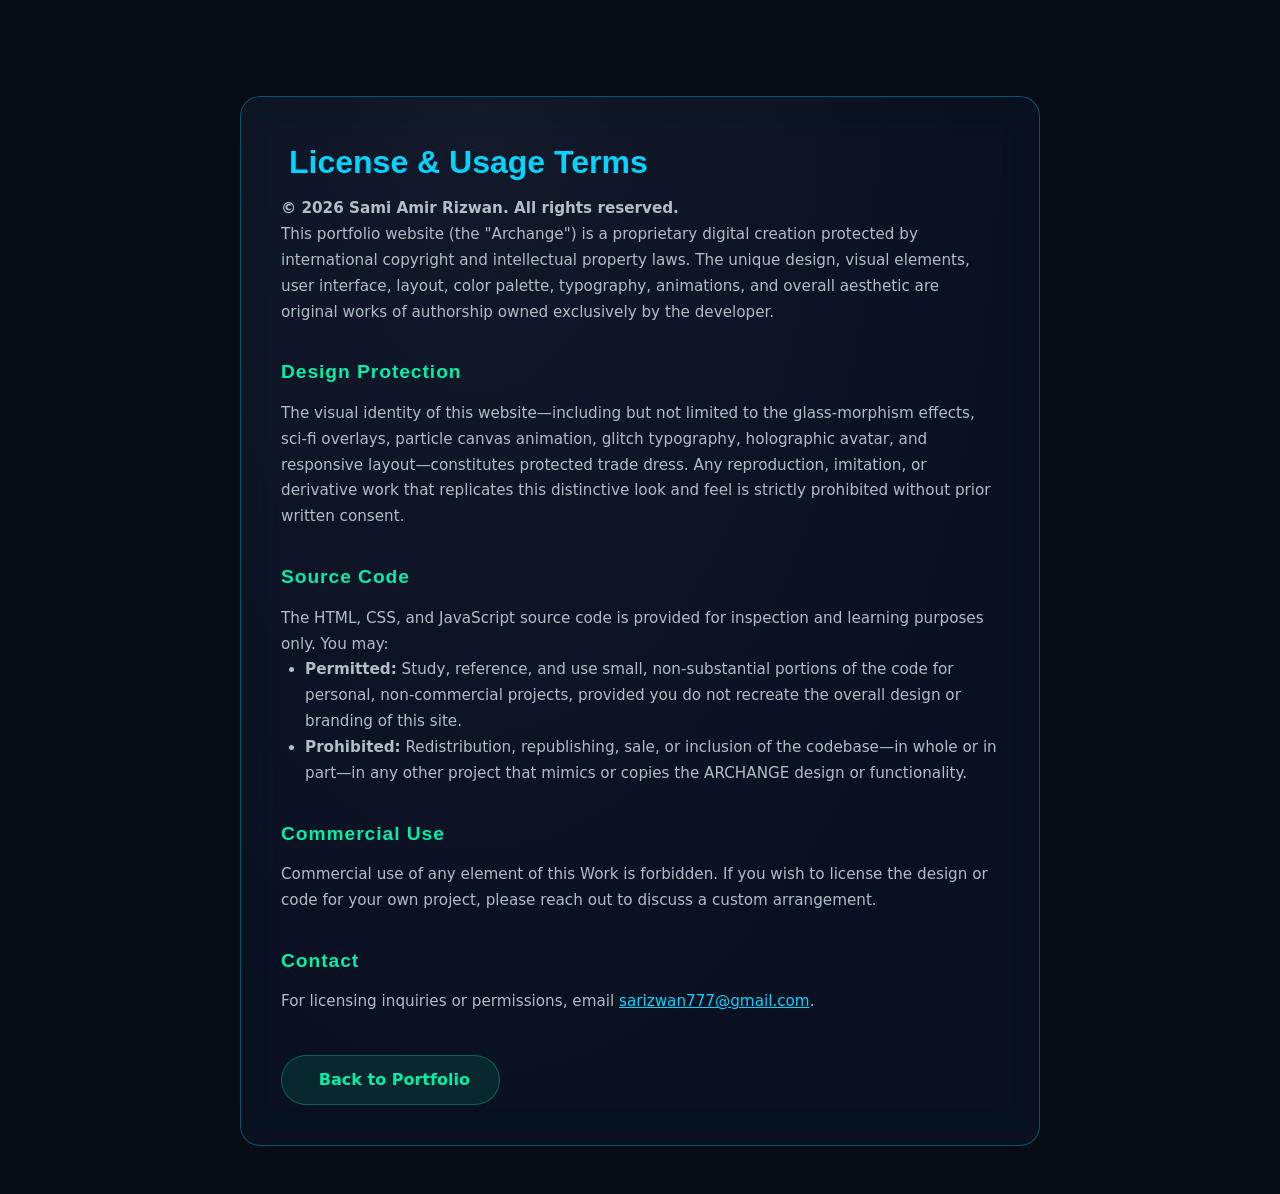
<file: license.html>
<!DOCTYPE html>
<html lang="en" data-theme="dark">
<head>
    <meta charset="UTF-8">
    <meta name="viewport" content="width=device-width, initial-scale=1.0">
    <title>License & Usage | ARCHANGE Portfolio</title>
    
    <!-- Favicon (your logo) -->
    <link rel="icon" type="image/png" href="favicon.ico">


    <link rel="stylesheet" href="css/style.css">
    <style>
        .legal-container {
            max-width: 800px;
            margin: 6rem auto 3rem;
            padding: 2.5rem;
        }
        .legal-container h2 {
            font-family: var(--font-display);
            color: var(--accent-cyan);
            font-size: 2rem;
            margin-bottom: 0.5rem;
        }
        .legal-container h3 {
            color: var(--accent-teal);
            font-family: var(--font-display);
            font-size: 1.2rem;
            margin-top: 2rem;
            margin-bottom: 0.8rem;
            letter-spacing: 0.05em;
        }
        .legal-container p, .legal-container li {
            color: var(--text-secondary);
            line-height: 1.7;
            font-size: 0.95rem;
        }
        .legal-container ul {
            padding-left: 1.5rem;
            margin-bottom: 1.5rem;
        }
        .back-btn {
            display: inline-flex;
            align-items: center;
            gap: 0.5rem;
            margin-top: 2.5rem;
            padding: 0.7rem 1.8rem;
            border-radius: 50px;
            background: rgba(0, 240, 168, 0.1);
            border: 1px solid rgba(0, 240, 168, 0.3);
            color: var(--accent-teal);
            text-decoration: none;
            font-weight: 600;
            transition: all var(--transition-smooth);
        }
        .back-btn:hover {
            background: rgba(0, 240, 168, 0.2);
            box-shadow: var(--glow-teal);
            transform: translateY(-2px);
            border-color: var(--accent-teal);
        }
    </style>
</head>
<body>
    <!-- Preloader -->
    <div id="preloader" class="preloader" aria-hidden="true">
        <div class="preloader-content">
            <img src="Archange-Logo.png" alt="ARCHANGE" class="preloader-logo-img">
            <p class="preloader-text glitch-text" data-text="ARCHANGE">ARCHANGE</p>
            <span class="preloader-status">VERIFYING SECURITY...</span>
        </div>
    </div>

    <div class="glass-card glow-cyan legal-container">
        <h2><i class="fas fa-lock" style="margin-right:0.5rem;"></i> License & Usage Terms</h2>

        <p><strong>© 2026 Sami Amir Rizwan. All rights reserved.</strong></p>
        <p>
            This portfolio website (the "Archange") is a proprietary digital creation protected by international
            copyright and intellectual property laws. The unique design, visual elements, user interface,
            layout, color palette, typography, animations, and overall aesthetic are original works of
            authorship owned exclusively by the developer.
        </p>

        <h3>Design Protection</h3>
        <p>
            The visual identity of this website—including but not limited to the glass‑morphism effects,
            sci‑fi overlays, particle canvas animation, glitch typography, holographic avatar, and
            responsive layout—constitutes protected trade dress. Any reproduction, imitation, or
            derivative work that replicates this distinctive look and feel is strictly prohibited without
            prior written consent.
        </p>

        <h3>Source Code</h3>
        <p>
            The HTML, CSS, and JavaScript source code is provided for inspection and learning purposes
            only. You may:
        </p>
        <ul>
            <li><strong>Permitted:</strong> Study, reference, and use small, non‑substantial portions of the code for personal, non‑commercial projects, provided you do not recreate the overall design or branding of this site.</li>
            <li><strong>Prohibited:</strong> Redistribution, republishing, sale, or inclusion of the codebase—in whole or in part—in any other project that mimics or copies the ARCHANGE design or functionality.</li>
        </ul>

        <h3>Commercial Use</h3>
        <p>
            Commercial use of any element of this Work is forbidden. If you wish to license the design
            or code for your own project, please reach out to discuss a custom arrangement.
        </p>

        <h3>Contact</h3>
        <p>
            For licensing inquiries or permissions, email
            <a href="mailto:sarizwan777@gmail.com" style="color:var(--accent-cyan);">sarizwan777@gmail.com</a>.
        </p>

        <a href="index.html" class="back-btn"><i class="fas fa-arrow-left"></i> Back to Portfolio</a>
    </div>

    <script>
        // Quick preloader fade-out for legal pages
        (function() {
            const preloader = document.getElementById('preloader');
            if (preloader) {
                window.addEventListener('load', function() {
                    setTimeout(function() {
                        preloader.classList.add('fade-out');
                    }, 800);
                });
                // Fallback
                setTimeout(function() {
                    if (preloader && !preloader.classList.contains('fade-out')) {
                        preloader.classList.add('fade-out');
                    }
                }, 2000);
            }
        })();
    </script>
</body>
</html>
</file>
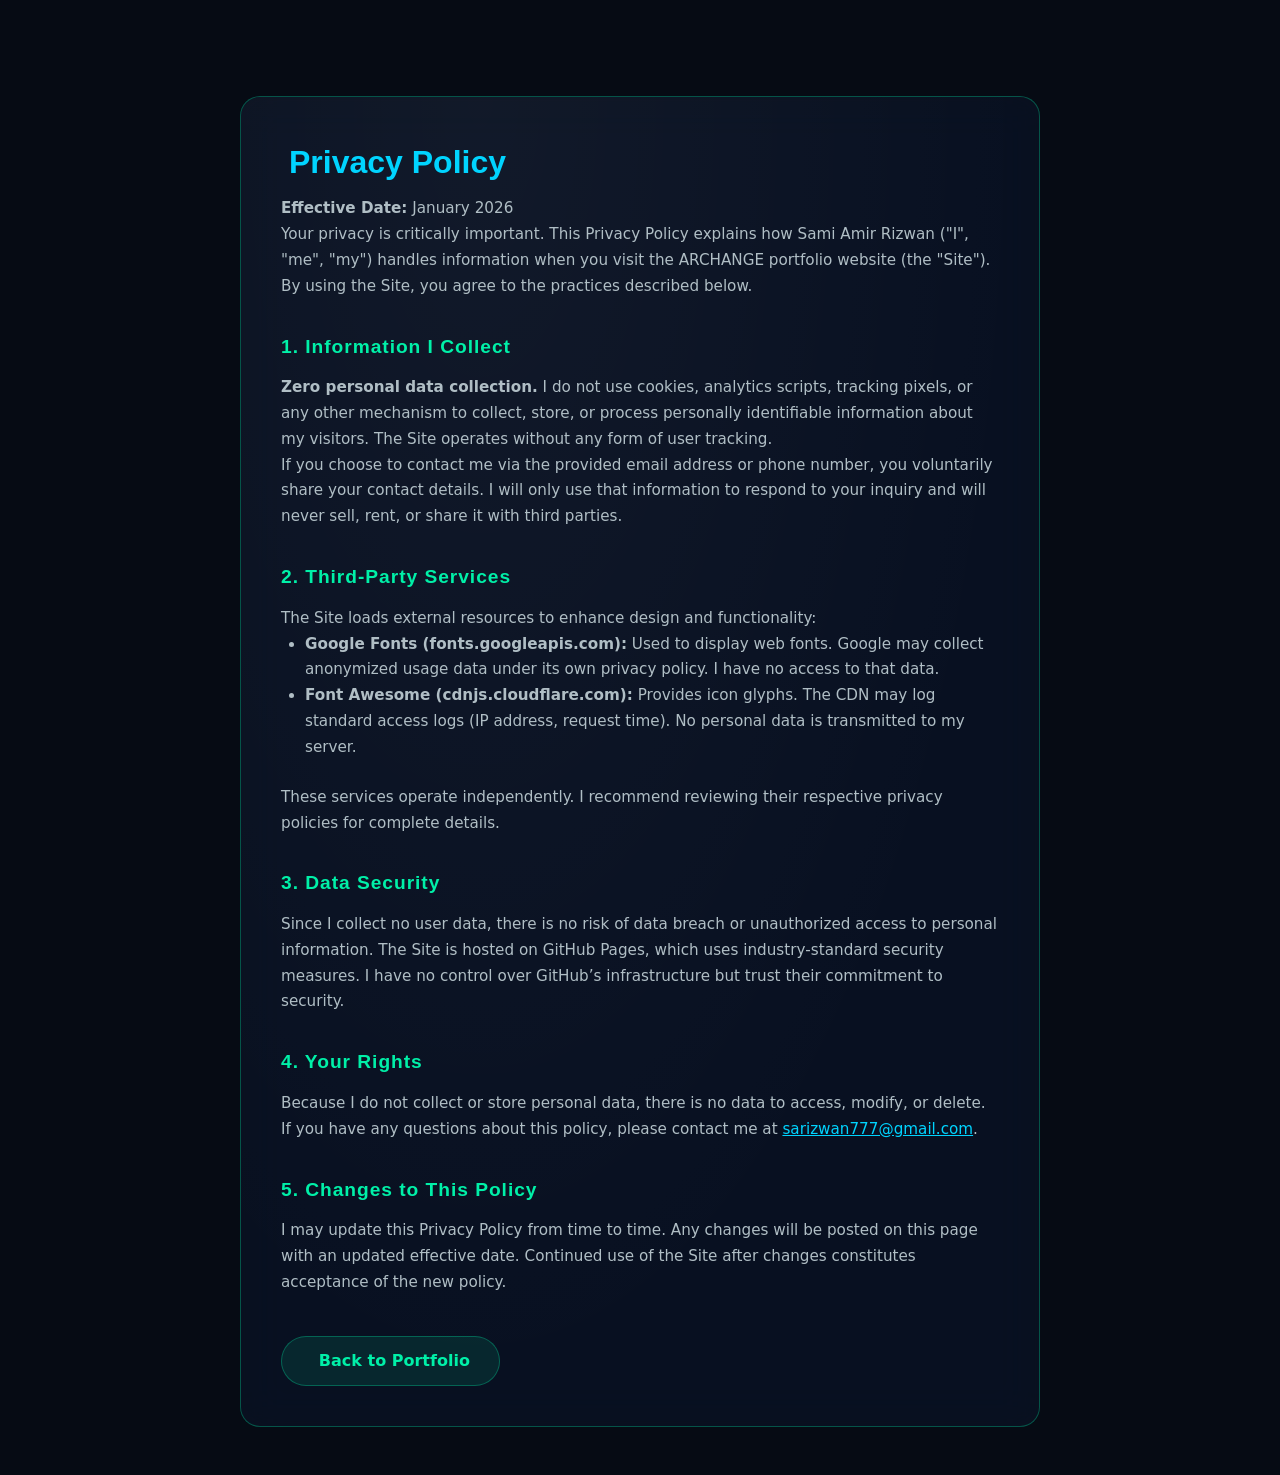
<file: privacy.html>
<!DOCTYPE html>
<html lang="en" data-theme="dark">
<head>
    <meta charset="UTF-8">
    <meta name="viewport" content="width=device-width, initial-scale=1.0">
    <title>Privacy Policy | ARCHANGE Portfolio</title>

    <!-- Favicon (your logo) -->
    <link rel="icon" type="image/png" href="favicon.ico">


    <link rel="stylesheet" href="css/style.css">
    <style>
        .legal-container {
            max-width: 800px;
            margin: 6rem auto 3rem;
            padding: 2.5rem;
        }
        .legal-container h2 {
            font-family: var(--font-display);
            color: var(--accent-cyan);
            font-size: 2rem;
            margin-bottom: 0.5rem;
        }
        .legal-container h3 {
            color: var(--accent-teal);
            font-family: var(--font-display);
            font-size: 1.2rem;
            margin-top: 2rem;
            margin-bottom: 0.8rem;
            letter-spacing: 0.05em;
        }
        .legal-container p, .legal-container li {
            color: var(--text-secondary);
            line-height: 1.7;
            font-size: 0.95rem;
        }
        .legal-container ul {
            padding-left: 1.5rem;
            margin-bottom: 1.5rem;
        }
        .back-btn {
            display: inline-flex;
            align-items: center;
            gap: 0.5rem;
            margin-top: 2.5rem;
            padding: 0.7rem 1.8rem;
            border-radius: 50px;
            background: rgba(0, 240, 168, 0.1);
            border: 1px solid rgba(0, 240, 168, 0.3);
            color: var(--accent-teal);
            text-decoration: none;
            font-weight: 600;
            transition: all var(--transition-smooth);
        }
        .back-btn:hover {
            background: rgba(0, 240, 168, 0.2);
            box-shadow: var(--glow-teal);
            transform: translateY(-2px);
            border-color: var(--accent-teal);
        }
    </style>
</head>
<body>
    <!-- Preloader -->
    <div id="preloader" class="preloader" aria-hidden="true">
        <div class="preloader-content">
            <img src="Archange-Logo.png" alt="ARCHANGE" class="preloader-logo-img">
            <p class="preloader-text glitch-text" data-text="ARCHANGE">ARCHANGE</p>
            <span class="preloader-status">ENCRYPTING PRIVACY...</span>
        </div>
    </div>

    <div class="glass-card glow-teal legal-container">
        <h2><i class="fas fa-user-shield" style="margin-right:0.5rem;"></i> Privacy Policy</h2>
        <p><strong>Effective Date:</strong> January 2026</p>

        <p>
            Your privacy is critically important. This Privacy Policy explains how Sami Amir Rizwan
            ("I", "me", "my") handles information when you visit the ARCHANGE portfolio website
            (the "Site"). By using the Site, you agree to the practices described below.
        </p>

        <h3>1. Information I Collect</h3>
        <p>
            <strong>Zero personal data collection.</strong> I do not use cookies, analytics scripts,
            tracking pixels, or any other mechanism to collect, store, or process personally identifiable
            information about my visitors. The Site operates without any form of user tracking.
        </p>
        <p>
            If you choose to contact me via the provided email address or phone number, you voluntarily
            share your contact details. I will only use that information to respond to your inquiry
            and will never sell, rent, or share it with third parties.
        </p>

        <h3>2. Third-Party Services</h3>
        <p>
            The Site loads external resources to enhance design and functionality:
        </p>
        <ul>
            <li><strong>Google Fonts (fonts.googleapis.com):</strong> Used to display web fonts. Google may collect anonymized usage data under its own privacy policy. I have no access to that data.</li>
            <li><strong>Font Awesome (cdnjs.cloudflare.com):</strong> Provides icon glyphs. The CDN may log standard access logs (IP address, request time). No personal data is transmitted to my server.</li>
        </ul>
        <p>
            These services operate independently. I recommend reviewing their respective privacy policies
            for complete details.
        </p>

        <h3>3. Data Security</h3>
        <p>
            Since I collect no user data, there is no risk of data breach or unauthorized access to
            personal information. The Site is hosted on GitHub Pages, which uses industry‑standard
            security measures. I have no control over GitHub’s infrastructure but trust their commitment
            to security.
        </p>

        <h3>4. Your Rights</h3>
        <p>
            Because I do not collect or store personal data, there is no data to access, modify,
            or delete. If you have any questions about this policy, please contact me at
            <a href="mailto:sarizwan777@gmail.com" style="color:var(--accent-cyan);">sarizwan777@gmail.com</a>.
        </p>

        <h3>5. Changes to This Policy</h3>
        <p>
            I may update this Privacy Policy from time to time. Any changes will be posted on this page
            with an updated effective date. Continued use of the Site after changes constitutes
            acceptance of the new policy.
        </p>

        <a href="index.html" class="back-btn"><i class="fas fa-arrow-left"></i> Back to Portfolio</a>
    </div>

    <script>
        (function() {
            const preloader = document.getElementById('preloader');
            if (preloader) {
                window.addEventListener('load', function() {
                    setTimeout(function() { preloader.classList.add('fade-out'); }, 800);
                });
                setTimeout(function() {
                    if (preloader && !preloader.classList.contains('fade-out')) preloader.classList.add('fade-out');
                }, 2000);
            }
        })();
    </script>
</body>
</html>
</file>
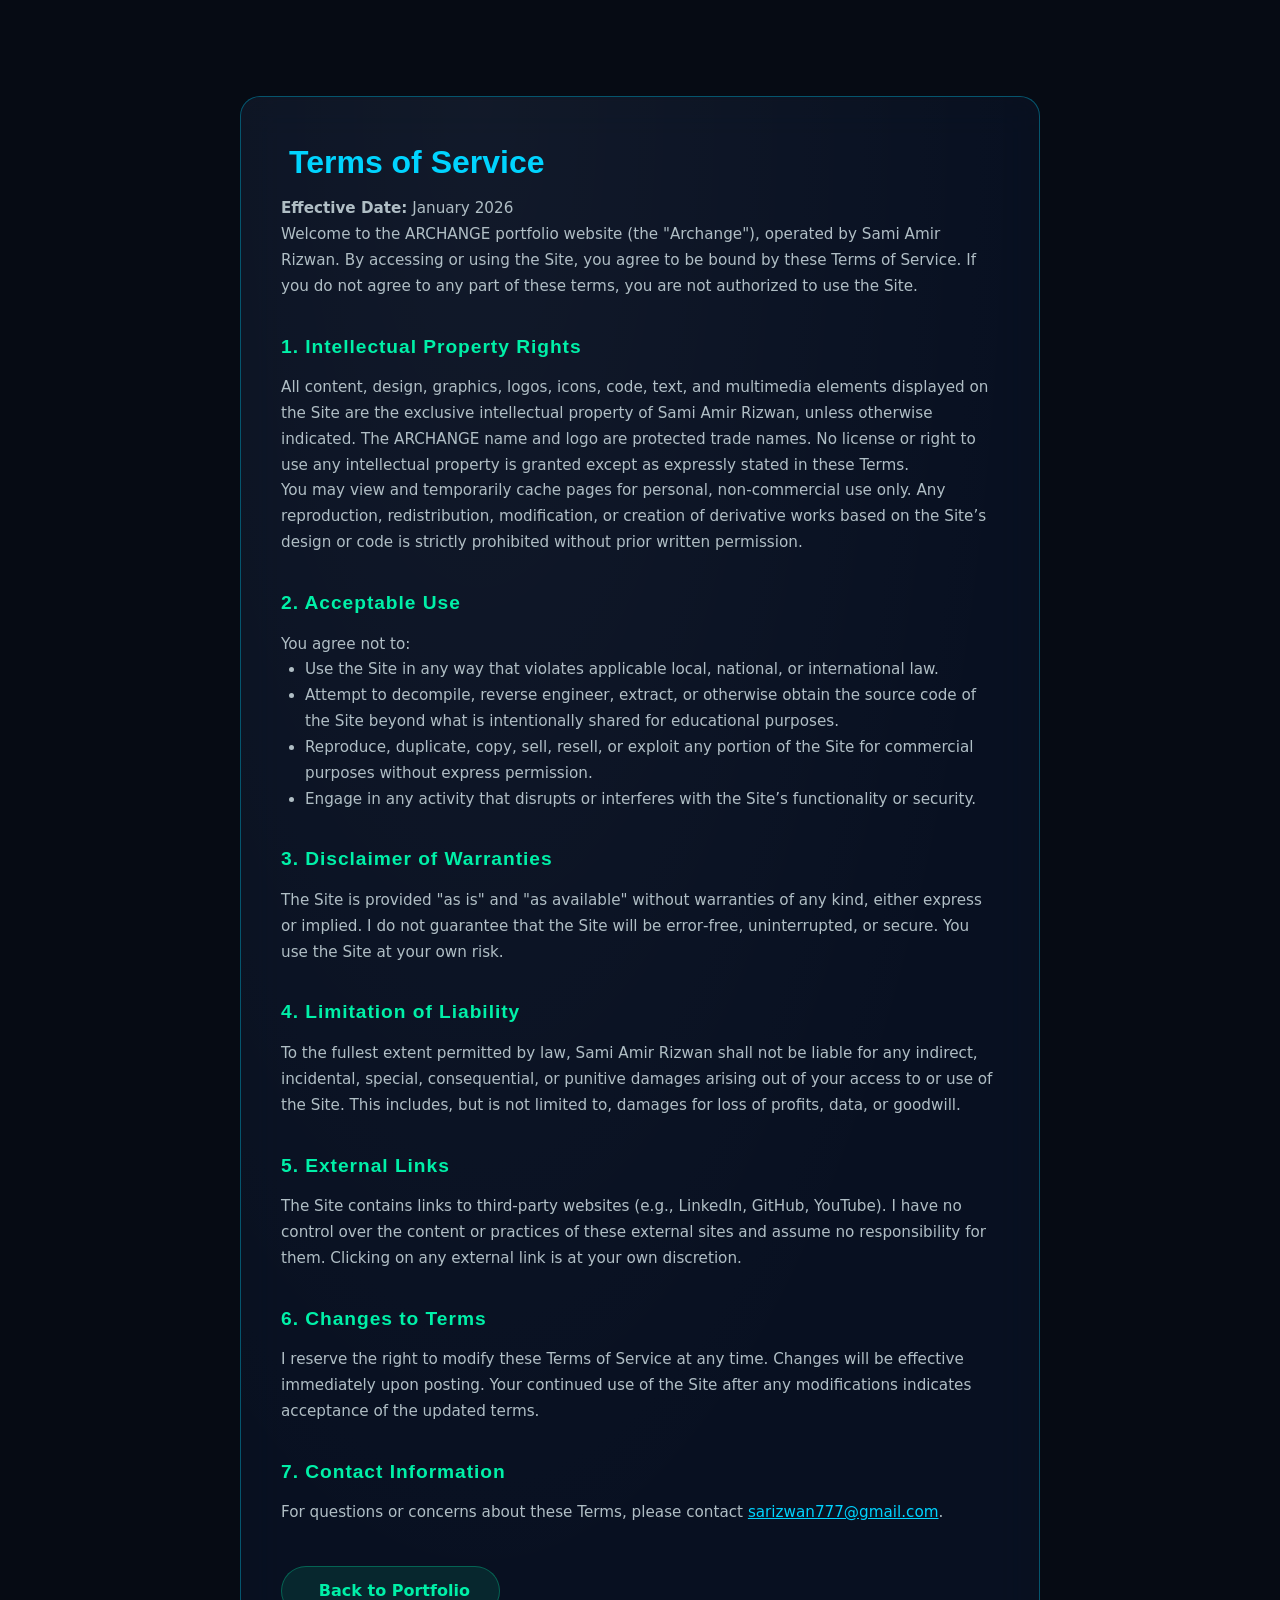
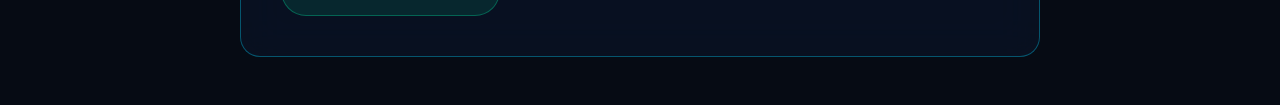
<file: terms.html>
<!DOCTYPE html>
<html lang="en" data-theme="dark">
<head>
    <meta charset="UTF-8">
    <meta name="viewport" content="width=device-width, initial-scale=1.0">
    <title>Terms of Service | ARCHANGE Portfolio</title>

    <!-- Favicon (your logo) -->
    <link rel="icon" type="image/png" href="favicon.ico">


    <link rel="stylesheet" href="css/style.css">
    <style>
        .legal-container {
            max-width: 800px;
            margin: 6rem auto 3rem;
            padding: 2.5rem;
        }
        .legal-container h2 {
            font-family: var(--font-display);
            color: var(--accent-cyan);
            font-size: 2rem;
            margin-bottom: 0.5rem;
        }
        .legal-container h3 {
            color: var(--accent-teal);
            font-family: var(--font-display);
            font-size: 1.2rem;
            margin-top: 2rem;
            margin-bottom: 0.8rem;
            letter-spacing: 0.05em;
        }
        .legal-container p, .legal-container li {
            color: var(--text-secondary);
            line-height: 1.7;
            font-size: 0.95rem;
        }
        .legal-container ul {
            padding-left: 1.5rem;
            margin-bottom: 1.5rem;
        }
        .back-btn {
            display: inline-flex;
            align-items: center;
            gap: 0.5rem;
            margin-top: 2.5rem;
            padding: 0.7rem 1.8rem;
            border-radius: 50px;
            background: rgba(0, 240, 168, 0.1);
            border: 1px solid rgba(0, 240, 168, 0.3);
            color: var(--accent-teal);
            text-decoration: none;
            font-weight: 600;
            transition: all var(--transition-smooth);
        }
        .back-btn:hover {
            background: rgba(0, 240, 168, 0.2);
            box-shadow: var(--glow-teal);
            transform: translateY(-2px);
            border-color: var(--accent-teal);
        }
    </style>
</head>
<body>
    <!-- Preloader -->
    <div id="preloader" class="preloader" aria-hidden="true">
        <div class="preloader-content">
            <img src="Archange-Logo.png" alt="ARCHANGE" class="preloader-logo-img">
            <p class="preloader-text glitch-text" data-text="ARCHANGE">ARCHANGE</p>
            <span class="preloader-status">ENCRYPTING PRIVACY...</span>
        </div>
    </div>

    <div class="glass-card glow-cyan legal-container">
        <h2><i class="fas fa-file-contract" style="margin-right:0.5rem;"></i> Terms of Service</h2>
        <p><strong>Effective Date:</strong> January 2026</p>

        <p>
            Welcome to the ARCHANGE portfolio website (the "Archange"), operated by Sami Amir Rizwan.
            By accessing or using the Site, you agree to be bound by these Terms of Service.
            If you do not agree to any part of these terms, you are not authorized to use the Site.
        </p>

        <h3>1. Intellectual Property Rights</h3>
        <p>
            All content, design, graphics, logos, icons, code, text, and multimedia elements
            displayed on the Site are the exclusive intellectual property of Sami Amir Rizwan,
            unless otherwise indicated. The ARCHANGE name and logo are protected trade names.
            No license or right to use any intellectual property is granted except as expressly
            stated in these Terms.
        </p>
        <p>
            You may view and temporarily cache pages for personal, non‑commercial use only.
            Any reproduction, redistribution, modification, or creation of derivative works
            based on the Site’s design or code is strictly prohibited without prior written
            permission.
        </p>

        <h3>2. Acceptable Use</h3>
        <p>You agree not to:</p>
        <ul>
            <li>Use the Site in any way that violates applicable local, national, or international law.</li>
            <li>Attempt to decompile, reverse engineer, extract, or otherwise obtain the source code of the Site beyond what is intentionally shared for educational purposes.</li>
            <li>Reproduce, duplicate, copy, sell, resell, or exploit any portion of the Site for commercial purposes without express permission.</li>
            <li>Engage in any activity that disrupts or interferes with the Site’s functionality or security.</li>
        </ul>

        <h3>3. Disclaimer of Warranties</h3>
        <p>
            The Site is provided "as is" and "as available" without warranties of any kind, either
            express or implied. I do not guarantee that the Site will be error‑free, uninterrupted,
            or secure. You use the Site at your own risk.
        </p>

        <h3>4. Limitation of Liability</h3>
        <p>
            To the fullest extent permitted by law, Sami Amir Rizwan shall not be liable for any
            indirect, incidental, special, consequential, or punitive damages arising out of your
            access to or use of the Site. This includes, but is not limited to, damages for loss
            of profits, data, or goodwill.
        </p>

        <h3>5. External Links</h3>
        <p>
            The Site contains links to third‑party websites (e.g., LinkedIn, GitHub, YouTube).
            I have no control over the content or practices of these external sites and assume
            no responsibility for them. Clicking on any external link is at your own discretion.
        </p>

        <h3>6. Changes to Terms</h3>
        <p>
            I reserve the right to modify these Terms of Service at any time. Changes will be
            effective immediately upon posting. Your continued use of the Site after any
            modifications indicates acceptance of the updated terms.
        </p>

        <h3>7. Contact Information</h3>
        <p>
            For questions or concerns about these Terms, please contact
            <a href="mailto:sarizwan777@gmail.com" style="color:var(--accent-cyan);">sarizwan777@gmail.com</a>.
        </p>

        <a href="index.html" class="back-btn"><i class="fas fa-arrow-left"></i> Back to Portfolio</a>
    </div>

    <script>
        (function() {
            const preloader = document.getElementById('preloader');
            if (preloader) {
                window.addEventListener('load', function() {
                    setTimeout(function() { preloader.classList.add('fade-out'); }, 800);
                });
                setTimeout(function() {
                    if (preloader && !preloader.classList.contains('fade-out')) preloader.classList.add('fade-out');
                }, 2000);
            }
        })();
    </script>
</body>
</html>
</file>
<file: css/style.css>
:root {
    --bg-deep: #060b14;
    --bg-space: #0a0e1a;
    --bg-card: rgba(14, 22, 40, 0.55);
    --glass-bg: rgba(12, 20, 38, 0.5);
    --glass-border: rgba(0, 200, 240, 0.25);
    --glass-border-strong: rgba(0, 220, 255, 0.5);
    --glass-highlight: rgba(255, 255, 255, 0.04);
    --accent-cyan: #00d4ff;
    --accent-teal: #00f0a8;
    --accent-gold: #ffb740;
    --accent-purple: #8b5cf6;
    --accent-rose: #f43f5e;
    --text-primary: #e2e8f0;
    --text-secondary: #b0bec5;
    --text-muted: #78909c;
    --glow-cyan: 0 0 30px rgba(0, 212, 255, 0.4), 0 0 60px rgba(0, 212, 255, 0.15);
    --glow-teal: 0 0 25px rgba(0, 240, 168, 0.35), 0 0 50px rgba(0, 240, 168, 0.12);
    --font-mono: 'JetBrains Mono', 'Fira Code', 'Courier New', monospace;
    --font-sans: 'Inter', 'Segoe UI', system-ui, -apple-system, sans-serif;
    --font-display: 'Orbitron', 'Rajdhani', 'Segoe UI', sans-serif;
    --transition-fast: 0.2s cubic-bezier(0.4, 0, 0.2, 1);
    --transition-smooth: 0.4s cubic-bezier(0.4, 0, 0.2, 1);
    --transition-glitch: 0.15s cubic-bezier(0.25, 0.46, 0.45, 0.94);
    --z-canvas: 0;
    --z-overlay: 1;
    --z-content: 10;
    --z-nav: 100;
    --z-modal: 200;
    --z-loader: 999;
}

/* =========================================
   2. CLEAN IMAGE FRAME 
   ========================================= */
.hero-visual-container {
    display: flex;
    justify-content: center;
    align-items: center;
    padding: 2rem;
}

.clean-glass-frame {
    position: relative;
    width: 100%;
    max-width: 340px;
    padding: 12px;
    background: var(--glass-bg);
    border: 1px solid var(--glass-border);
    border-radius: 24px;
    box-shadow: var(--glow-cyan);
    backdrop-filter: blur(16px);
    -webkit-backdrop-filter: blur(16px);
    transition: transform 0.3s ease, box-shadow 0.3s ease;
}

/* Subtle hover state instead of chaotic animations */
.clean-glass-frame:hover {
    transform: translateY(-4px);
    box-shadow: 0 8px 30px rgba(0, 212, 255, 0.20);
    border-color: var(--glass-border-strong);
}

.profile-img {
    width: 100%;
    height: auto;
    border-radius: 16px;
    display: block;
    object-fit: cover;
}


/* =========================================
   3. PRACTICAL TECH BADGES
   ========================================= */
.tech-stack-badges {
    display: flex;
    justify-content: center;
    gap: 0.6rem;
    flex-wrap: wrap;
    margin-top: -18px; /* Pulls the badges up to overlap the image slightly */
    position: relative;
    z-index: 2;
}

.badge {
    background: var(--bg-deep);
    color: var(--accent-cyan);
    padding: 0.4rem 1.2rem;
    font-size: 0.85rem;
    font-weight: 600;
    font-family: 'Inter', sans-serif;
    border: 1px solid var(--glass-border-strong);
    border-radius: 20px;
    letter-spacing: 0.5px;
    box-shadow: 0 4px 12px rgba(0, 0, 0, 0.4);
}

*,
*::before,
*::after {
    margin: 0;
    padding: 0;
    box-sizing: border-box;
}

html {
    scroll-behavior: smooth;
    font-size: 16px;
    -webkit-font-smoothing: antialiased;
    -moz-osx-font-smoothing: grayscale;
}

body {
    background: var(--bg-deep);
    color: var(--text-primary);
    font-family: var(--font-sans);
    overflow-x: hidden;
    line-height: 1.6;
    cursor: default;
    min-height: 100vh;
    position: relative;
}

#particle-canvas {
    position: fixed;
    top: 0;
    left: 0;
    width: 100vw;
    height: 100vh;
    z-index: var(--z-canvas);
    pointer-events: none;
}

.scanlines-overlay {
    position: fixed;
    top: 0;
    left: 0;
    width: 100vw;
    height: 100vh;
    z-index: var(--z-overlay);
    pointer-events: none;
    background: repeating-linear-gradient(0deg, transparent, transparent 2px, rgba(0, 0, 0, 0.03) 2px, rgba(0, 0, 0, 0.03) 4px);
    opacity: 0.5;
}
.scanlines-overlay::after {
    content: '';
    position: absolute;
    top: 0;
    left: 0;
    width: 100%;
    height: 100%;
    background: radial-gradient(ellipse at center, transparent 55%, rgba(6, 11, 20, 0.65) 100%);
    pointer-events: none;
}

.grid-overlay {
    position: fixed;
    top: 0;
    left: 0;
    width: 100vw;
    height: 100vh;
    z-index: var(--z-overlay);
    pointer-events: none;
    opacity: 0.06;
    background-image:
        linear-gradient(rgba(0, 200, 240, 0.5) 1px, transparent 1px),
        linear-gradient(90deg, rgba(0, 200, 240, 0.5) 1px, transparent 1px);
    background-size: 50px 50px;
    animation: gridDrift 20s linear infinite;
}
@keyframes gridDrift {
    0% { background-position: 0 0; }
    100% { background-position: 50px 50px; }
}

.main-content {
    position: relative;
    z-index: var(--z-content);
    max-width: 1200px;
    margin: 0 auto;
    padding: 0 1.5rem;
}

/* Navigation */
.nav-bar {
    position: fixed;
    top: 1rem;
    left: 50%;
    transform: translateX(-50%);
    z-index: var(--z-nav);
    background: var(--glass-bg);
    backdrop-filter: blur(24px) saturate(180%);
    -webkit-backdrop-filter: blur(24px) saturate(180%);
    border: 1px solid var(--glass-border);
    border-radius: 50px;
    padding: 0.6rem 1.8rem;
    display: flex;
    align-items: center;
    gap: 1.8rem;
    transition: all var(--transition-smooth);
    box-shadow: 0 8px 32px rgba(0, 0, 0, 0.4), var(--glow-cyan);
}
.nav-bar:hover {
    border-color: var(--glass-border-strong);
    box-shadow: 0 12px 40px rgba(0, 0, 0, 0.5), 0 0 40px rgba(0, 212, 255, 0.3);
}

/* ──────────────────────────────────
   CUSTOM LOGO IMAGES
   ────────────────────────────────── */
.nav-logo-img {
    width: 28px;
    height: auto;
    vertical-align: middle;
    filter: drop-shadow(0 0 8px rgba(0, 212, 255, 0.6));
}

.preloader-logo-img {
    width: 80px;
    height: auto;
    animation: preloaderPulse 1.5s ease-in-out infinite;
    filter: drop-shadow(0 0 20px rgba(0, 212, 255, 0.7));
}

.nav-logo {
    font-family: var(--font-display);
    font-weight: 700;
    font-size: 1.1rem;
    letter-spacing: 0.15em;
    color: var(--accent-cyan);
    text-transform: uppercase;
    white-space: nowrap;
    text-shadow: 0 0 15px rgba(0, 212, 255, 0.6);
    display: flex;
    align-items: center;
    gap: 0.5rem;
}
.nav-logo svg {
    stroke: currentColor;
    flex-shrink: 0;
}
.nav-links {
    display: flex;
    gap: 1.4rem;
    list-style: none;
    align-items: center;
}
.nav-links a {
    color: var(--text-secondary);
    text-decoration: none;
    font-size: 0.85rem;
    font-weight: 500;
    letter-spacing: 0.04em;
    transition: color var(--transition-fast);
    position: relative;
    white-space: nowrap;
}
.nav-links a::after {
    content: '';
    position: absolute;
    bottom: -4px;
    left: 0;
    width: 0;
    height: 1.5px;
    background: var(--accent-cyan);
    transition: width var(--transition-smooth);
    box-shadow: 0 0 10px var(--accent-cyan);
}
.nav-links a:hover {
    color: #fff;
}
.nav-links a:hover::after {
    width: 100%;
}
.nav-cta {
    background: rgba(0, 212, 255, 0.12);
    border: 1px solid rgba(0, 212, 255, 0.4);
    padding: 0.45rem 1.2rem;
    border-radius: 50px;
    color: var(--accent-cyan) !important;
    font-weight: 600 !important;
    transition: all var(--transition-smooth) !important;
}
.nav-cta:hover {
    background: rgba(0, 212, 255, 0.22) !important;
    box-shadow: var(--glow-cyan);
    color: #fff !important;
}
.nav-cta::after {
    display: none !important;
}
.mobile-menu-btn {
    display: none;
    background: none;
    border: none;
    cursor: pointer;
    padding: 0.3rem;
    flex-direction: column;
    gap: 5px;
    z-index: 10;
}
.mobile-menu-btn span {
    display: block;
    width: 24px;
    height: 2px;
    background: var(--accent-cyan);
    border-radius: 2px;
    transition: all var(--transition-smooth);
}
.mobile-menu-btn.active span:nth-child(1) { transform: rotate(45deg) translate(5px, 5px); }
.mobile-menu-btn.active span:nth-child(2) { opacity: 0; }
.mobile-menu-btn.active span:nth-child(3) { transform: rotate(-45deg) translate(5px, -5px); }

/* Hero */
.hero-section {
    min-height: 100vh;
    display: flex;
    flex-direction: column;
    justify-content: center;
    align-items: center;
    text-align: center;
    padding: 6rem 1rem 3rem;
    position: relative;
}
.hero-badge {
    display: inline-flex;
    align-items: center;
    padding: 0.4rem 1.2rem;
    border: 1px solid rgba(0, 240, 168, 0.35);
    border-radius: 50px;
    font-family: var(--font-mono);
    font-size: 0.75rem;
    letter-spacing: 0.2em;
    color: var(--accent-teal);
    background: rgba(0, 240, 168, 0.06);
    margin-bottom: 1.5rem;
    animation: pulseBadge 3s ease-in-out infinite;
    text-transform: uppercase;
}
@keyframes pulseBadge {
    0%, 100% { box-shadow: 0 0 8px rgba(0, 240, 168, 0.2); }
    50% { box-shadow: 0 0 25px rgba(0, 240, 168, 0.45); }
}
.hero-title {
    font-family: var(--font-display);
    font-size: clamp(2.8rem, 7vw, 6rem);
    font-weight: 800;
    letter-spacing: 0.04em;
    line-height: 1.05;
    margin-bottom: 0.8rem;
    position: relative;
}
.hero-title .glitch-text {
    display: inline-block;
    position: relative;
    color: #fff;
    text-shadow: 0 0 40px rgba(0, 212, 255, 0.7), 0 0 80px rgba(0, 212, 255, 0.3);
}
.hero-title .glitch-text::before,
.hero-title .glitch-text::after {
    content: attr(data-text);
    position: absolute;
    top: 0;
    left: 0;
    width: 100%;
    height: 100%;
}
.hero-title .glitch-text::before {
    color: var(--accent-rose);
    animation: glitchShift 2.5s infinite;
    clip-path: polygon(0 0, 100% 0, 100% 35%, 0 35%);
    opacity: 0.7;
    z-index: -1;
}
.hero-title .glitch-text::after {
    color: var(--accent-cyan);
    animation: glitchShift 2.5s infinite reverse;
    clip-path: polygon(0 65%, 100% 65%, 100% 100%, 0 100%);
    opacity: 0.7;
    z-index: -1;
}
@keyframes glitchShift {
    0%, 100% { transform: translate(0); }
    20% { transform: translate(-3px, 2px); }
    40% { transform: translate(3px, -1px); }
    60% { transform: translate(-2px, -2px); }
    80% { transform: translate(2px, 3px); }
}
.hero-subtitle {
    font-family: var(--font-mono);
    font-size: clamp(1rem, 2.5vw, 1.3rem);
    color: var(--text-secondary);
    letter-spacing: 0.08em;
    margin-bottom: 0.5rem;
}
.typewriter-container { display: inline-block; min-height: 1.5em; }
.typewriter-cursor {
    display: inline-block;
    width: 2px;
    height: 1.1em;
    background: var(--accent-cyan);
    margin-left: 2px;
    animation: blink 0.8s step-end infinite;
    vertical-align: text-bottom;
    box-shadow: 0 0 8px var(--accent-cyan);
}
@keyframes blink { 50% { opacity: 0; } }
.hero-description {
    max-width: 620px;
    color: var(--text-muted);
    font-size: 1rem;
    margin: 1.5rem auto 2rem;
    line-height: 1.7;
}
.hero-buttons {
    display: flex;
    gap: 1rem;
    flex-wrap: wrap;
    justify-content: center;
}
.btn {
    padding: 0.7rem 1.8rem;
    border-radius: 50px;
    font-weight: 600;
    font-size: 0.9rem;
    letter-spacing: 0.04em;
    cursor: pointer;
    transition: all var(--transition-smooth);
    text-decoration: none;
    display: inline-flex;
    align-items: center;
    gap: 0.5rem;
    position: relative;
    font-family: var(--font-sans);
}
.btn-primary {
    background: rgba(0, 212, 255, 0.15);
    border: 1.5px solid rgba(0, 212, 255, 0.5);
    color: #fff;
    box-shadow: 0 0 20px rgba(0, 212, 255, 0.2);
}
.btn-primary:hover {
    background: rgba(0, 212, 255, 0.28);
    box-shadow: var(--glow-cyan);
    transform: translateY(-2px);
    border-color: var(--accent-cyan);
}
.btn-secondary {
    background: transparent;
    border: 1.5px solid rgba(255, 255, 255, 0.25);
    color: var(--text-primary);
}
.btn-secondary:hover {
    border-color: rgba(255, 255, 255, 0.6);
    background: rgba(255, 255, 255, 0.05);
    transform: translateY(-2px);
}

/* Avatar Hologram */
.avatar-hologram {
    width: 130px;
    height: 130px;
    border-radius: 50%;
    margin: 0 auto 2rem;
    position: relative;
    background: radial-gradient(circle at 30% 30%, rgba(0, 212, 255, 0.2), rgba(0, 240, 168, 0.08));
    border: 2px solid rgba(0, 212, 255, 0.5);
    box-shadow: 0 0 40px rgba(0, 212, 255, 0.3), 0 0 80px rgba(0, 200, 240, 0.1), inset 0 0 30px rgba(0, 200, 240, 0.1);
    animation: hologramFloat 4s ease-in-out infinite;
    overflow: hidden;
    display: flex;
    align-items: center;
    justify-content: center;
}
.avatar-hologram img {
    width: 86%;
    height: 86%;
    border-radius: 50%;
    object-fit: cover;
    z-index: 1;
    border: 2px solid rgba(255, 255, 255, 0.15);
}
.avatar-hologram::after {
    content: '';
    position: absolute;
    top: -50%;
    left: -50%;
    width: 200%;
    height: 200%;
    background: conic-gradient(from 0deg, transparent, rgba(0, 212, 255, 0.12), transparent, rgba(0, 240, 168, 0.08), transparent);
    animation: hologramSpin 8s linear infinite;
    z-index: 0;
    border-radius: 50%;
}
@keyframes hologramFloat {
    0%, 100% { transform: translateY(0); }
    50% { transform: translateY(-12px); }
}
@keyframes hologramSpin {
    from { transform: rotate(0deg); }
    to { transform: rotate(360deg); }
}

/* Sections */
.section { padding: 5rem 0; position: relative; }
.section-header { text-align: center; margin-bottom: 3.5rem; }
.section-tag {
    font-family: var(--font-mono);
    font-size: 0.7rem;
    letter-spacing: 0.25em;
    color: var(--accent-teal);
    text-transform: uppercase;
    display: block;
    margin-bottom: 0.6rem;
}
.section-title {
    font-family: var(--font-display);
    font-size: clamp(1.8rem, 4vw, 2.6rem);
    font-weight: 700;
    letter-spacing: 0.03em;
    color: #fff;
    position: relative;
    display: inline-block;
}
.section-title::after {
    content: '';
    position: absolute;
    bottom: -8px;
    left: 50%;
    transform: translateX(-50%);
    width: 50px;
    height: 3px;
    background: var(--accent-cyan);
    border-radius: 2px;
    box-shadow: 0 0 15px var(--accent-cyan);
}

/* Glass Cards */
.glass-card {
    background: var(--bg-card);
    backdrop-filter: blur(20px) saturate(160%);
    -webkit-backdrop-filter: blur(20px) saturate(160%);
    border: 1px solid var(--glass-border);
    border-radius: 20px;
    padding: 2rem;
    transition: all var(--transition-smooth);
    position: relative;
    overflow: hidden;
}
.glass-card::before {
    content: '';
    position: absolute;
    top: 0;
    left: 0;
    width: 100%;
    height: 100%;
    background: radial-gradient(ellipse at 30% 0%, var(--glass-highlight), transparent 70%);
    pointer-events: none;
    z-index: 0;
    border-radius: 20px;
}
.glass-card > * { position: relative; z-index: 1; }
.glass-card:hover {
    border-color: var(--glass-border-strong);
    transform: translateY(-4px);
    box-shadow: 0 20px 50px rgba(0, 0, 0, 0.5), 0 0 30px rgba(0, 212, 255, 0.15);
}
.glass-card.glow-cyan { border-color: rgba(0, 212, 255, 0.35); }
.glass-card.glow-cyan:hover { box-shadow: 0 20px 50px rgba(0, 0, 0, 0.5), var(--glow-cyan); }
.glass-card.glow-teal { border-color: rgba(0, 240, 168, 0.3); }
.glass-card.glow-teal:hover { box-shadow: 0 20px 50px rgba(0, 0, 0, 0.5), var(--glow-teal); }

.project-card {
    background: var(--bg-card);
    backdrop-filter: blur(18px) saturate(150%);
    -webkit-backdrop-filter: blur(18px) saturate(150%);
    border: 1px solid var(--glass-border);
    border-radius: 18px;
    padding: 1.8rem;
    transition: all var(--transition-smooth);
    position: relative;
    overflow: hidden;
}
.project-card::after {
    content: '';
    position: absolute;
    inset: 0;
    border-radius: 18px;
    border: 1px solid transparent;
    transition: all var(--transition-smooth);
    pointer-events: none;
    z-index: 2;
}
.project-card:hover::after {
    border-color: rgba(0, 212, 255, 0.6);
    box-shadow: inset 0 0 40px rgba(0, 212, 255, 0.05);
}
.project-card:hover {
    transform: translateY(-6px);
    box-shadow: 0 24px 50px rgba(0, 0, 0, 0.5), 0 0 35px rgba(0, 212, 255, 0.18);
}
.project-icon { font-size: 2rem; margin-bottom: 1rem; display: block; color: var(--accent-cyan); }
.project-title { font-weight: 700; font-size: 1.1rem; color: #fff; margin-bottom: 0.5rem; }
.project-tech { font-family: var(--font-mono); font-size: 0.7rem; color: var(--accent-teal); letter-spacing: 0.05em; margin-bottom: 0.8rem; }
.project-desc { font-size: 0.85rem; color: var(--text-muted); line-height: 1.55; }

/* Skill Tags */
.skill-tag {
    display: inline-block;
    padding: 0.35rem 0.9rem;
    border-radius: 50px;
    font-size: 0.78rem;
    font-family: var(--font-mono);
    letter-spacing: 0.03em;
    background: rgba(0, 212, 255, 0.08);
    border: 1px solid rgba(0, 212, 255, 0.3);
    color: var(--accent-cyan);
    margin: 0.25rem;
    transition: all var(--transition-fast);
}
.skill-tag:hover { background: rgba(0, 212, 255, 0.18); border-color: var(--accent-cyan); box-shadow: 0 0 12px rgba(0, 212, 255, 0.3); }
.skill-tag.teal { background: rgba(0, 240, 168, 0.07); border-color: rgba(0, 240, 168, 0.3); color: var(--accent-teal); }
.skill-tag.teal:hover { box-shadow: 0 0 12px rgba(0, 240, 168, 0.3); border-color: var(--accent-teal); }
.skill-tag.gold { background: rgba(255, 183, 64, 0.07); border-color: rgba(255, 183, 64, 0.3); color: var(--accent-gold); }

/* Timeline */
.timeline { position: relative; padding-left: 2rem; border-left: 2px solid rgba(0, 212, 255, 0.3); }
.timeline-item { margin-bottom: 2rem; position: relative; }
.timeline-item::before {
    content: '';
    position: absolute;
    left: -2.45rem;
    top: 0.4rem;
    width: 12px;
    height: 12px;
    border-radius: 50%;
    background: var(--accent-cyan);
    box-shadow: 0 0 15px var(--accent-cyan);
    border: 2px solid var(--bg-deep);
}
.timeline-date { font-family: var(--font-mono); font-size: 0.75rem; color: var(--accent-teal); letter-spacing: 0.06em; margin-bottom: 0.3rem; }
.timeline-role { font-weight: 700; font-size: 1.05rem; color: #fff; margin-bottom: 0.2rem; }
.timeline-company { font-size: 0.9rem; color: var(--text-secondary); margin-bottom: 0.5rem; }
.timeline-desc { font-size: 0.88rem; color: var(--text-muted); line-height: 1.6; }

/* Stat Cards */
.stat-card { text-align: center; padding: 1.5rem; }
.stat-number {
    font-family: var(--font-display);
    font-size: 2.5rem;
    font-weight: 800;
    background: linear-gradient(135deg, var(--accent-cyan), var(--accent-teal));
    -webkit-background-clip: text;
    background-clip: text;
    -webkit-text-fill-color: transparent;
    display: block;
    line-height: 1;
    margin-bottom: 0.4rem;
}
.stat-label { font-size: 0.8rem; color: var(--text-muted); letter-spacing: 0.06em; text-transform: uppercase; }

/* Contact Links */
.contact-links { display: flex; flex-wrap: wrap; gap: 0.8rem; justify-content: center; margin-top: 1.5rem; }
.contact-link {
    display: flex;
    align-items: center;
    gap: 0.5rem;
    padding: 0.6rem 1.3rem;
    border-radius: 50px;
    text-decoration: none;
    font-size: 0.85rem;
    font-weight: 500;
    transition: all var(--transition-smooth);
    background: var(--glass-bg);
    backdrop-filter: blur(15px);
    -webkit-backdrop-filter: blur(15px);
    border: 1px solid var(--glass-border);
    color: var(--text-primary);
}
.contact-link:hover { border-color: var(--accent-cyan); box-shadow: var(--glow-cyan); transform: translateY(-2px); color: #fff; }
.contact-icon { font-size: 1.2rem; }

/* AI Terminal */
.ai-terminal-toggle {
    position: fixed;
    bottom: 1.5rem;
    right: 1.5rem;
    z-index: var(--z-modal);
    width: 55px;
    height: 55px;
    border-radius: 50%;
    background: var(--glass-bg);
    backdrop-filter: blur(20px);
    -webkit-backdrop-filter: blur(20px);
    border: 1.5px solid var(--glass-border-strong);
    cursor: pointer;
    display: flex;
    align-items: center;
    justify-content: center;
    font-size: 1.5rem;
    transition: all var(--transition-smooth);
    box-shadow: 0 8px 25px rgba(0, 0, 0, 0.5), var(--glow-cyan);
    animation: terminalPulse 3s ease-in-out infinite;
    color: var(--accent-cyan);
}
@keyframes terminalPulse {
    0%, 100% { box-shadow: 0 8px 25px rgba(0, 0, 0, 0.5), 0 0 20px rgba(0, 212, 255, 0.35); }
    50% { box-shadow: 0 8px 35px rgba(0, 0, 0, 0.6), 0 0 40px rgba(0, 212, 255, 0.55); }
}
.ai-terminal-toggle:hover { transform: scale(1.08); box-shadow: 0 12px 35px rgba(0, 0, 0, 0.6), 0 0 55px rgba(0, 212, 255, 0.5); }
.ai-terminal-panel {
    position: fixed;
    bottom: 5.5rem;
    right: 1.5rem;
    z-index: var(--z-modal);
    width: 380px;
    max-width: 90vw;
    height: 450px;
    max-height: 60vh;
    background: rgba(8, 14, 26, 0.9);
    backdrop-filter: blur(30px) saturate(200%);
    -webkit-backdrop-filter: blur(30px) saturate(200%);
    border: 1px solid var(--glass-border-strong);
    border-radius: 16px;
    display: flex;
    flex-direction: column;
    overflow: hidden;
    box-shadow: 0 20px 60px rgba(0, 0, 0, 0.7), var(--glow-cyan);
    transform-origin: bottom right;
    transition: all var(--transition-smooth);
    opacity: 0;
    transform: scale(0.85) translateY(20px);
    pointer-events: none;
}
.ai-terminal-panel.open {
    opacity: 1;
    transform: scale(1) translateY(0);
    pointer-events: all;
}
.terminal-header {
    padding: 0.8rem 1.2rem;
    border-bottom: 1px solid rgba(255, 255, 255, 0.08);
    font-family: var(--font-mono);
    font-size: 0.75rem;
    letter-spacing: 0.08em;
    color: var(--accent-teal);
    display: flex;
    align-items: center;
    gap: 0.5rem;
}
.terminal-dot { width: 8px; height: 8px; border-radius: 50%; display: inline-block; }
.terminal-dot.red { background: #f43f5e; }
.terminal-dot.yellow { background: #ffb740; }
.terminal-dot.green { background: #00f0a8; }
.terminal-messages {
    flex: 1;
    overflow-y: auto;
    padding: 1rem;
    font-family: var(--font-mono);
    font-size: 0.8rem;
    line-height: 1.5;
    display: flex;
    flex-direction: column;
    gap: 0.7rem;
}
.terminal-msg {
    max-width: 85%;
    padding: 0.6rem 1rem;
    border-radius: 12px;
    animation: msgIn 0.3s ease-out;
}
@keyframes msgIn {
    from { opacity: 0; transform: translateY(8px); }
    to { opacity: 1; transform: translateY(0); }
}
.terminal-msg.ai { background: rgba(0, 212, 255, 0.1); border: 1px solid rgba(0, 212, 255, 0.25); align-self: flex-start; color: #c8d6e5; }
.terminal-msg.user { background: rgba(0, 240, 168, 0.08); border: 1px solid rgba(0, 240, 168, 0.2); align-self: flex-end; color: #d4f5e9; }
.terminal-input-row { display: flex; border-top: 1px solid rgba(255, 255, 255, 0.08); padding: 0.6rem; gap: 0.5rem; }
.terminal-input-row input {
    flex: 1;
    background: rgba(255, 255, 255, 0.04);
    border: 1px solid rgba(255, 255, 255, 0.12);
    border-radius: 8px;
    padding: 0.55rem 0.9rem;
    color: #fff;
    font-family: var(--font-mono);
    font-size: 0.78rem;
    outline: none;
}
.terminal-input-row input:focus { border-color: var(--accent-cyan); box-shadow: 0 0 8px rgba(0, 212, 255, 0.2); }
.terminal-input-row button {
    background: rgba(0, 212, 255, 0.18);
    border: 1px solid rgba(0, 212, 255, 0.4);
    color: var(--accent-cyan);
    padding: 0.5rem 1rem;
    border-radius: 8px;
    cursor: pointer;
    font-family: var(--font-mono);
    font-size: 0.75rem;
    letter-spacing: 0.04em;
}
.terminal-input-row button:hover { background: rgba(0, 212, 255, 0.3); box-shadow: 0 0 12px rgba(0, 212, 255, 0.3); }

/* Footer */
.footer { text-align: center; padding: 2.5rem 1rem; border-top: 1px solid rgba(255, 255, 255, 0.05); font-size: 0.78rem; color: var(--text-muted); letter-spacing: 0.04em; }
.footer span { color: var(--accent-cyan); }
.footer a:hover {
    color: var(--accent-teal);
    text-decoration: underline;
}

/* ──────────────────────────────────
   PRELOADER
   ────────────────────────────────── */
.preloader {
    position: fixed;
    top: 0;
    left: 0;
    width: 100vw;
    height: 100vh;
    background: var(--bg-deep);
    z-index: var(--z-loader);
    display: flex;
    align-items: center;
    justify-content: center;
    transition: opacity 0.6s ease-out, visibility 0.6s ease-out;
}
.preloader.fade-out {
    opacity: 0;
    visibility: hidden;
    pointer-events: none;
}
.preloader-content {
    display: flex;
    flex-direction: column;
    align-items: center;
    gap: 1.2rem;
}
.preloader-logo {
    width: 80px;
    height: 80px;
    stroke: var(--accent-cyan);
    animation: preloaderPulse 1.5s ease-in-out infinite;
    filter: drop-shadow(0 0 20px rgba(0, 212, 255, 0.7));
}
@keyframes preloaderPulse {
    0%, 100% { transform: scale(1); opacity: 0.9; }
    50% { transform: scale(1.08); opacity: 1; }
}
.preloader-text {
    font-family: var(--font-display);
    font-size: 2rem;
    font-weight: 800;
    letter-spacing: 0.15em;
    color: #fff;
    position: relative;
}
.preloader-text.glitch-text::before,
.preloader-text.glitch-text::after {
    content: attr(data-text);
    position: absolute;
    top: 0;
    left: 0;
    width: 100%;
    height: 100%;
}
.preloader-text.glitch-text::before {
    color: var(--accent-rose);
    animation: glitchShift 2.5s infinite;
    clip-path: polygon(0 0, 100% 0, 100% 35%, 0 35%);
    opacity: 0.8;
    z-index: -1;
}
.preloader-text.glitch-text::after {
    color: var(--accent-cyan);
    animation: glitchShift 2.5s infinite reverse;
    clip-path: polygon(0 65%, 100% 65%, 100% 100%, 0 100%);
    opacity: 0.8;
    z-index: -1;
}
.preloader-bar {
    width: 200px;
    max-width: 60vw;
    height: 3px;
    background: rgba(255, 255, 255, 0.1);
    border-radius: 3px;
    overflow: hidden;
    position: relative;
}
.preloader-progress {
    height: 100%;
    width: 0%;
    background: linear-gradient(90deg, var(--accent-cyan), var(--accent-teal));
    border-radius: 3px;
    animation: loadProgress 1.8s ease-out forwards;
    box-shadow: 0 0 12px var(--accent-cyan);
}
@keyframes loadProgress {
    0%   { width: 0%; }
    100% { width: 100%; }
}
.preloader-status {
    font-family: var(--font-mono);
    font-size: 0.65rem;
    letter-spacing: 0.2em;
    color: var(--accent-teal);
    text-transform: uppercase;
    animation: statusBlink 2s step-end infinite;
}
@keyframes statusBlink {
    0%, 100% { opacity: 1; }
    50% { opacity: 0.3; }
}

/* Grids */
.grid-2 { display: grid; grid-template-columns: repeat(2, 1fr); gap: 1.5rem; }
.grid-3 { display: grid; grid-template-columns: repeat(3, 1fr); gap: 1.5rem; }
.grid-4 { display: grid; grid-template-columns: repeat(4, 1fr); gap: 1.2rem; }

/* Responsive */
@media (max-width: 1024px) {
    .grid-3 { grid-template-columns: repeat(2, 1fr); }
    .grid-4 { grid-template-columns: repeat(2, 1fr); }
}
@media (max-width: 768px) {
    html { font-size: 15px; }
    .nav-bar { padding: 0.5rem 1.2rem; gap: 0.8rem; border-radius: 40px; }
    .nav-links {
        display: none;
        position: absolute;
        top: calc(100% + 0.8rem);
        left: 50%;
        transform: translateX(-50%);
        flex-direction: column;
        background: rgba(10, 16, 28, 0.95);
        backdrop-filter: blur(25px);
        -webkit-backdrop-filter: blur(25px);
        border: 1px solid var(--glass-border-strong);
        border-radius: 16px;
        padding: 1rem 1.5rem;
        gap: 0.8rem;
        min-width: 180px;
        box-shadow: 0 16px 40px rgba(0, 0, 0, 0.6);
    }
    .nav-links.show { display: flex; }
    .mobile-menu-btn { display: flex; }
    .grid-2, .grid-3, .grid-4 { grid-template-columns: 1fr; }
    .hero-title { font-size: 2.2rem; }
    .section { padding: 3rem 0; }
    .timeline { padding-left: 1.5rem; }
    .timeline-item::before { left: -1.95rem; width: 10px; height: 10px; }
    .ai-terminal-panel { width: calc(100vw - 2rem); right: 1rem; bottom: 5rem; height: 380px; border-radius: 14px; }
    .ai-terminal-toggle { width: 48px; height: 48px; bottom: 1rem; right: 1rem; }
    .avatar-hologram { width: 100px; height: 100px; }
}
@media (max-width: 480px) {
    html { font-size: 14px; }
    .hero-section { padding: 5rem 0.8rem 2rem; min-height: auto; }
    .hero-title { font-size: 1.8rem; }
    .hero-buttons { flex-direction: column; align-items: center; }
    .btn { width: 100%; justify-content: center; padding: 0.6rem 1.4rem; font-size: 0.85rem; }
    .nav-bar { top: 0.5rem; padding: 0.45rem 1rem; border-radius: 35px; }
    .nav-logo { font-size: 0.9rem; }
    .section-title { font-size: 1.5rem; }
    .glass-card { padding: 1.3rem; border-radius: 14px; }
    .stat-number { font-size: 1.8rem; }
}
</file>
